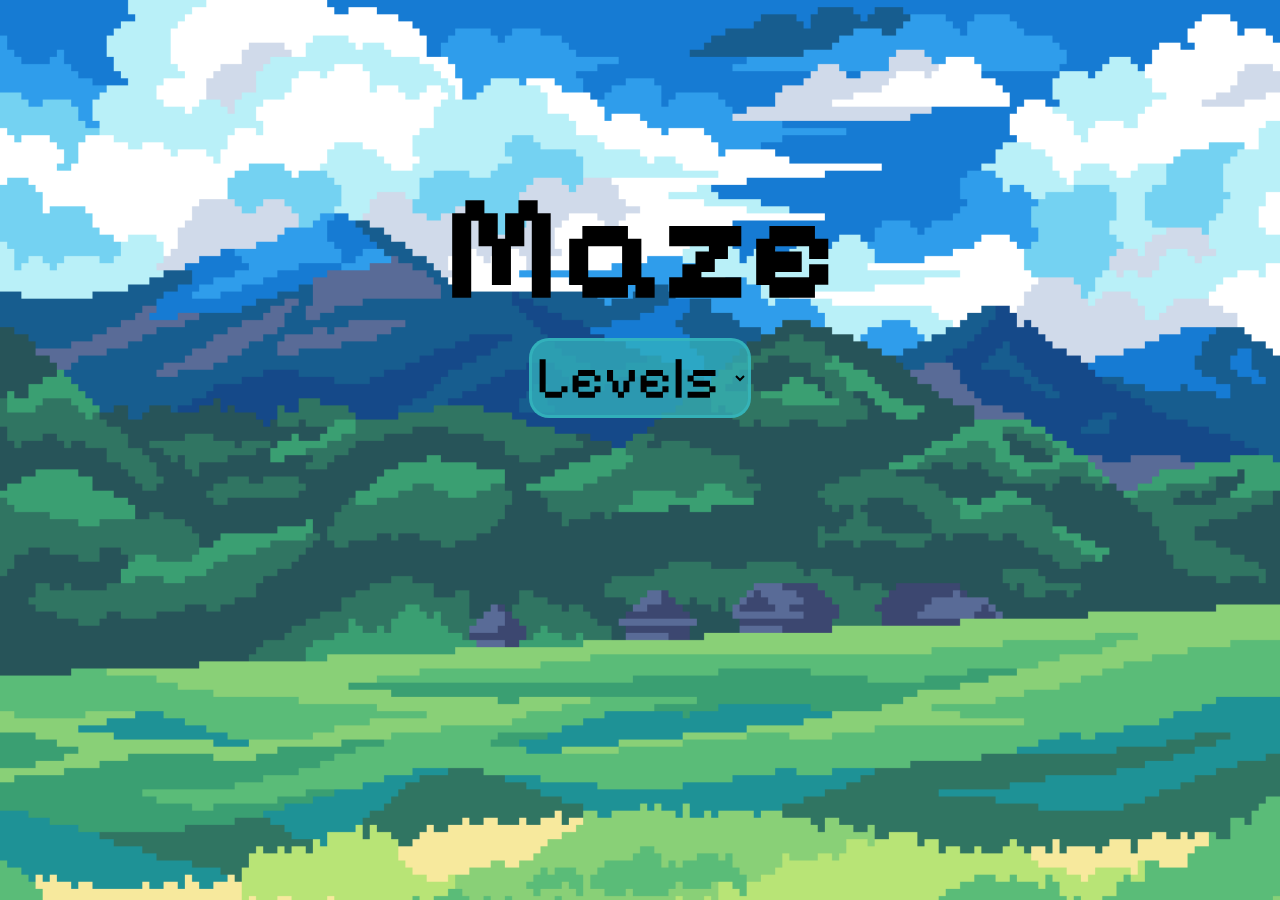
<file: JuegosM12/Eviam/index.html>
<!DOCTYPE html>
<html lang="en">
<head>
    <meta charset="UTF-8">
    <meta name="viewport" content="width=device-width, initial-scale=1.0">
    <link rel="stylesheet" href="./style.css">
    <link rel="preconnect" href="https://fonts.googleapis.com">
    <link rel="preconnect" href="https://fonts.gstatic.com" crossorigin>
    <link href="https://fonts.googleapis.com/css2?family=Pixelify+Sans:wght@400;500;600;700&display=swap" rel="stylesheet">
    <title>Maze Game</title>
</head>
<body>

    <button id="back">
        back
    </button>
    <div class="game">
        <h1 id="title">Maze</h1>
        <select id="levelSelect">
            <option selected>Levels</option>
            <option value="1">Level 1</option>
            <option value="2">Level 2</option>
            <option value="3">Level 3</option>
        </select>

        <div id="maze-container">
            <img src="images/warrior/warrior_down.gif" alt="warrior" id="warrior" height="50px" width="50px">
            <!-- <img src="img/door.png" alt="door" id="door" height="50px" width="50px"> -->
            <div id="lantern"></div>
            <div id="lanternDoor"></div>
        </div>
    </div>

    

    <script src="script.js"></script>
</body>
</html>
</file>
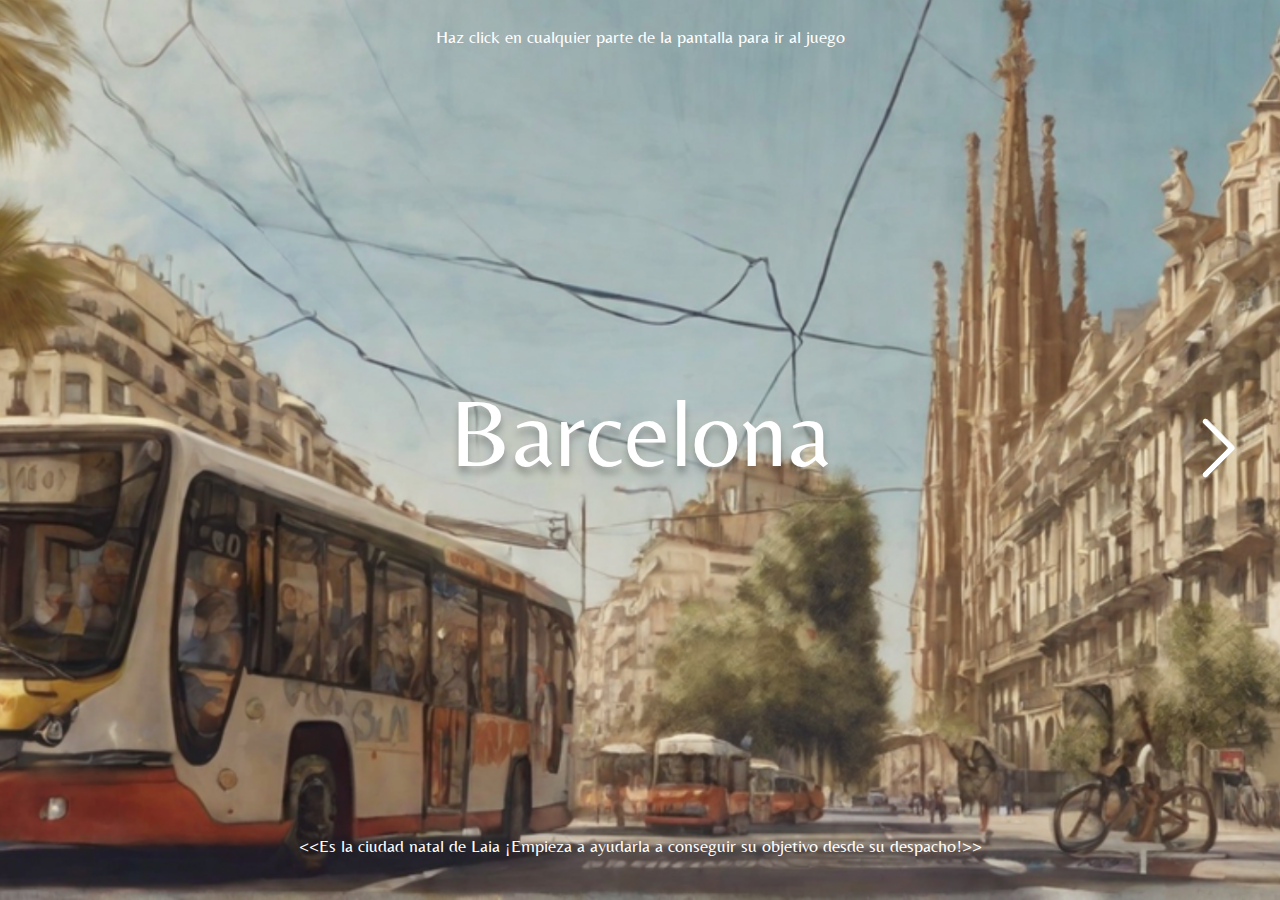
<file: landingPageM12/gameInterface/carrouselJuegos.html>
<!DOCTYPE html>
<html lang="en">
<head>
  <title>Laia Ferrer, ens ilumines?</title>
  <meta charset="utf-8">
  <meta name="viewport" content="width=device-width, initial-scale=1">
  <link rel="preconnect" href="https://fonts.googleapis.com">
  <link rel="preconnect" href="https://fonts.gstatic.com" crossorigin>
  <link href="https://fonts.googleapis.com/css2?family=Belleza&display=swap" rel="stylesheet">
  <link rel="stylesheet" href="cssInicio/styles.css">
</head>
<body class="carouselBody">

<!-- Carousel -->
<div class="carouselContainer">
  <div class="flecha izquierda" onclick="prev()">
    <img src="images/leftArrow.png" alt="Flecha izquierda">
  </div>

  <!-- The slideshow/carousel -->
<a href="../../JuegosM12/Isaac/meuJogoDoLixo/meuJogoDoLixo.php">
  <div class="carousel slide-1">
      <div class="carousel-caption">
        <div class="hazClick">Haz click en cualquier parte de la pantalla para ir al juego</div>
        <div class="tituloCarousel">
          <p>Barcelona</p>
        </div>
        <div class="descripcion">
          <p>&lt;&lt;Es la ciudad natal de Laia
            ¡Empieza a ayudarla a conseguir su objetivo desde su despacho!&gt;&gt;</p>
        </div>
      </div>
  </div>
</a>

<a href="../../JuegosM12/Eviam/index.php">
  <div class="carousel slide-2">
    <div class="carousel-caption">
      <div class="hazClick">Haz click en cualquier parte de la pantalla para ir al juego</div>
      <div class="tituloCarousel">
        <p>Brasil</p>
      </div>
      <div class="descripcion">
        <p>&lt;&lt;Laia se reúne con Cauán para escuchar en primera persona las
          necesidades de su poblado, para ello, plantea dos preguntas:
          - ¿Qué desea electrificar?
          - ¿Con qué recursos cuenta?&gt;&gt;</p>
      </div>
    </div>
  </div>
</a>

<a href="../../JuegosM12/Ivan/index.php">
  <div class="carousel slide-3">
    <div class="carousel-caption">
      <div class="hazClick">Haz click en cualquier parte de la pantalla para ir al juego</div>
      <div class="tituloCarousel">
        <p>Kenia</p>
      </div>
      <div class="descripcion">
        <p>&lt;&lt;Laia se reúne con Malik Pokot para escuchar en primera persona las
          necesidades de su poblado, para ello, plantea dos preguntas:
          - ¿Qué desea electrificar?
          - ¿Con qué recursos cuenta?&gt;&gt;</p>
      </div>
    </div>
  </div>
</a>

<a href="../../JuegosM12/Jordi/Quiz/quiz.php">
  <div class="carousel slide-4">
    <div class="carousel-caption">
      <div class="hazClick">Haz click en cualquier parte de la pantalla para ir al juego</div>
      <div class="tituloCarousel">
        <p>India</p>
      </div>
      <div class="descripcion">
        <p>&lt;&lt;Laia se reúne con Alisha Singh para escuchar en primera persona las
          necesidades de su poblado, para ello, plantea dos preguntas:
          - ¿Qué desea electrificar?
          - ¿Con qué recursos cuenta?&gt;&gt;</p>
      </div>
    </div>
  </div>
</a>

  <div class="flecha derecha" onclick="next()">
    <img src="images/rightArrow.png" alt="flecha derecha">
  </div>
</div>
<script src="carrousel.js"></script>
</body>
</html>
</file>
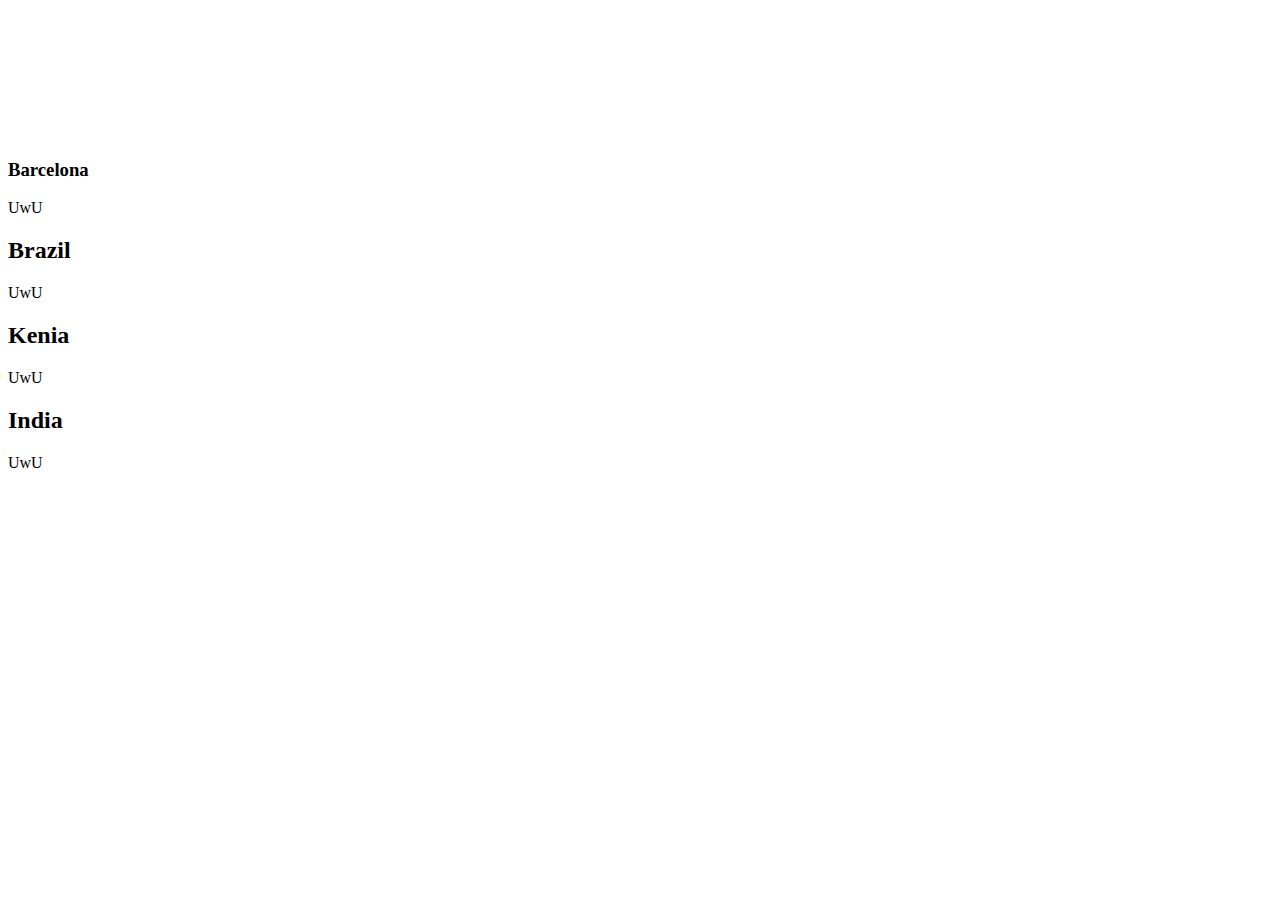
<file: landingPageM12/inicio/carrouselJuegos.html>
<!DOCTYPE html>
<html lang="en">
<head>
  <title>Bootstrap Example</title>
  <meta charset="utf-8">
  <meta name="viewport" content="width=device-width, initial-scale=1">
</head>
<body>

<!-- Carousel -->
<div class="carouselContainer">

  <!-- Indicators/dots -->
  <!-- <div class="carousel-indicators">
    <button type="button" data-bs-target="#demo" data-bs-slide-to="0" class="active"></button>
    <button type="button" data-bs-target="#demo" data-bs-slide-to="1"></button>
    <button type="button" data-bs-target="#demo" data-bs-slide-to="2"></button>
    <button type="button" data-bs-target="#demo" data-bs-slide-to="3"></button>
  </div> -->

  <div class="flechaIzquierdaCarousel">
    <img src="images/leftArrow.png" alt="Flecha izquierda">
  </div>
  
  <!-- The slideshow/carousel -->
  <div class="carousel">
    <div class="carousel carousel-1">
      <div class="carousel-caption">
        <h3>Barcelona</h3>
        <p>UwU</p>
      </div>
    </div>

    <div class="carousel carousel-1">
        <div class="carousel-caption">
          <h2>Brazil</h2>
          <p>UwU</p>
        </div>
    </div>

    <div class="carousel carousel-1">
        <div class="carousel-caption">
          <h2>Kenia</h2>
          <p>UwU</p>
        </div>
    </div>

    <div class="carousel carousel-1">
        <div class="carousel-caption">
          <h2>India</h2>
          <p>UwU</p>
        </div>
    </div>

    <div class="flechaDerechaCarousel">
      <img src="images/rightArrow.png" alt="flecha derecha">
    </div>
</div>

</body>
</html>
</file>
<file: JuegosM12/Eviam/style.css>
*{
    margin: 0;
    padding: 0;
}

body {
    background-image: url(./img/landscape.png);
    background-size: cover;
    background-repeat: no-repeat;
    background-attachment: fixed;
}
.game {
    display: flex;
    align-items: center;
    flex-direction: column;
    justify-content: center;
    height: 45vw;
}

#back {
    font-family: 'Pixelify Sans', sans-serif;
    font-size: 30px;
    border-radius: 10px;
    border: 3px solid rgba(54, 185, 192, 0.5);
    background-color: rgba(54, 185, 192, 0.5);
    display: none;
    padding-inline: 30px;
    transition: 0.2s;
    margin-left: 20px;
    margin-top: 20px;
}

#back:hover {
    background-color: rgba(54, 185, 192, 0.9);
}

#counter{
    font-family: 'Pixelify Sans', sans-serif;
    font-size: 30px;
    border-radius: 10px;
    border: 3px solid rgba(54, 185, 192, 0.5);
    background-color: rgba(54, 185, 192, 0.5);
    display: none;
    padding-inline: 30px;
    transition: 0.2s;
    margin-left: auto;
    margin-right: 20px;
    margin-top: 20px;
}

#again{
    font-family: 'Pixelify Sans', sans-serif;
    font-size: 40px;
    border-radius: 10px;
    border: 3px solid rgba(54, 185, 192, 0.5);
    background-color: rgba(54, 185, 192, 0.5);
    display: none;
    padding-inline: 30px;
    transition: 0.2s;
    margin-top: 20px;
    transition: 0.2s;
}

#again:hover {
    background-color: rgba(54, 185, 192, 0.9);
}

#start {
    font-family: 'Pixelify Sans', sans-serif;
    font-size: 50px;
    border-radius: 10px;
    border: 3px solid rgba(54, 185, 192, 0.6);
    background-color: rgba(54, 185, 192, 0.6);
    padding-inline: 30px;
    margin-top: 100px;
    transition: 0.2s;
}

#start:hover {
    background-color: rgba(54, 185, 192, 0.9);
}

#title {
    font-size: 150px;
    font-family: 'Pixelify Sans', sans-serif;
}

#levelSelect {
    border: 3px solid rgba(54, 185, 192, 0.711);
    background-color: rgba(54, 185, 192, 0.711);
    font-family: 'Pixelify Sans', sans-serif;
    position: relative;
    display: flex;
    font-size: 60px;
    flex-direction: column;
    border-radius: 20px;
    overflow: hidden;
    display: block;
}


#maze-container {
    border: 10px solid black;
    position: relative;
    display: flex;
    flex-direction: column;
    border-radius: 10px;
    overflow: hidden;
    display: none;
}

.row {
    display: flex;
}
.cell {
    width: 50px;
    height: 50px;
    border: 1px solid rgb(133, 132, 132);
    background-image: url(./img/cell.png);
}

.wall {
    background-image: url(./img/wall.png);
    border: 1px solid black;
}

.door {
    background-image: url(./img/door.png);
}

#warrior {
    position: absolute;
    top: 0px;
    left: 0px;
    /* background: radial-gradient(circle at 20px 20px, blue 0%, red); */
    /* transition: 0.3s; */
}
/* #warrior:hover {
    background: var(--bg--color);
} */
/* #door{
    position: absolute;
    bottom: 0px;
    right: 0px;
} */

#lantern {
    position: absolute;
    width: 3000px;
    height: 3000px;
    background: radial-gradient(circle at 1500px 1500px, transparent 0%, black 90px);
    pointer-events: none;
    /* transition: 0.3s; */
}
/* #lanternDoor {
    position: absolute;
    width: 100%;
    height: 100%;
    background: radial-gradient(circle at bottom 25px right 25px, transparent 0%, black 30px);
    pointer-events: none;
} */

.counter-container
{
    display: flex;
}
</file>
<file: landingPageM12/gameInterface/cssInicio/styles.css>
body {
    font-family: var(--textFamily);
}

/* Estilo para las banderas */
.banderas {
    position: fixed;
    top: 10px;
    left: 10px;
    display: flex;
    flex-direction: row;
    z-index: 1000; /* Ajusta este valor según sea necesario para asegurarte de que estén por encima de otros elementos */
}


/* Estilo para cada bandera individual */
.banderas img {
    width: 30px; /* Ajusta el tamaño según sea necesario */
    margin-right: 5px; /* Espacio entre las banderas */
    cursor: pointer; /* Cambia el cursor al pasar sobre las banderas */
}

:root{
    --textFamily: 'Belleza', sans-serif;
    --textColorWhite: #E0D3C6;
    --textShadow: 2px 2px 5px #5F4A43;
    --backgroundImage: url("../images/fondo.webp");
    --backgroundBlur: blur(0px);
    --bs-btn-close-bg: url("data:image/svg+xml,%3csvg xmlns='http://www.w3.org/2000/svg' viewBox='0 0 16 16' fill='%23000'%3e%3cpath d='M.293.293a1 1 0 0 1 1.414 0L8 6.586 14.293.293a1 1 0 1 1 1.414 1.414L9.414 8l6.293 6.293a1 1 0 0 1-1.414 1.414L8 9.414l-6.293 6.293a1 1 0 0 1-1.414-1.414L6.586 8 .293 1.707a1 1 0 0 1 0-1.414z'/%3e%3c/svg%3e")
}
/*index.html*/
/* .bodyBg{
    font-family: var(--textFamily);
    background-image: var(--backgroundImage);
    background-size: cover;
} */
.bodyBg {
    font-family: var(--textFamily);
}

.bodyBg::before {
    content: "";
    position: absolute;
    top: 0;
    right: 0;
    bottom: 0;
    left: 0;
    background-image: var(--backgroundImage);
    background-size: cover;
    filter: blur(2px); /* Ajusta el valor según el nivel de desenfoque deseado */
    z-index: -1;
}
/* .void{
    padding-top: 180px;
} */
.centrado{
    text-align: center;
    color: var(--textColorWhite);
    text-shadow: var(--textShadow);
}
#titulo{
    font-size: 96px;
    color: var(--textColorWhite);
    text-shadow: #5F4A43;
    font-family: var(--textFamily);
    font-style: normal;
    font-weight: 400;
    line-height: normal;
    margin-top: 10%;
}
.ol{
    list-style-type: none;
    padding-top: 101px;
    margin-bottom: -5%;
}
.lily{
    /*Espaciado entre el texto y los rombos injertados*/
    margin-top: -45px;
}
.li_a{
    text-decoration: none;
    /* color: var(--textColor); */
    color: violet;
    font-family: var(--textFamily);
}
.separator{
    text-align: center;
    margin-left: 43%;
}
.line{
    width: 200px;
    height: 0px;
    border: 1px #E0D3C6 solid;
}
.bordeBajo{
    color: var(--textColorWhite);
    border-bottom: 1px solid var(--textColorWhite);
}
.divStats{
    width: 1387px;
    height: 691px;
    flex-shrink: 0;
    border-radius: 41px;
    background: #1A1A1A;

    /* Centrado horizontal */
    position: absolute;
    left: 50%;
    transform: translateX(-50%);
    
    /* Centrado vertical */
    display: flex;
    padding: 10%;
    position: relative;
}
/* .modal-dialog {
    max-width: 100%;
    max-height: 100%;
} */
.btn-close{
    padding: calc(var(--bs-modal-header-padding-y) * .5) calc(var(--bs-modal-header-padding-x) * .5);
    filter: var(--bs-btn-close-white-filter);
    margin: -22px;
}
.modal-content{
    width: 100%;
    height: 100%;
    background: none;
    border: none;
    margin: 0px;
    padding: 0px;
}
.btn{
    font-size: 29px;
    color: var(--textColorWhite);
    text-shadow: var(--textShadow);
    font-family: var(--textFamily);
}
.divContenedor{
    margin-top: 4px;
    margin-left: 4px;
    border: 2px solid grey;
    border-radius: 5px;
    width: 300px;
    height: 207px;
}
/* .modal-dialog-scrollable{
    overflow-y: auto;
} */
.textbg{
    margin: 2%;
    font-size: 37px;
    border-radius: 5px;
    background: #766a6a;
    color: var(--textColorWhite);
}
.imagenCambioIdioma {
    height: 70%;
}

.btn-secondary {
    display: flex;
    width: 70px;
    height: 50px;
    border-radius: 12px;
    border: none;
    background: rgba(73, 63, 64, 0.62);
    position: absolute;
    top: 0;
    right: 0;
    margin-top: 20px;
    margin-right: 30px;
    justify-content: center;
    align-content: center;
    align-items: center;
}

.btn-secondary.show {
    background: rgba(73, 63, 64, 0.62);
}

.dropdown-menu.show {
    width: 155px;
    height: 162px;
    border-radius: 12px;
    border: none;
    background: rgba(73, 63, 64, 0.62);
    inset: 28px 0px auto auto;
    padding-top: 20px;
    padding-bottom: 15px;
    padding-left: 5px;
    padding-right: 5px;
     
    margin-top: 20px !important; 
}

.dropdown-item {
    color: #E0D3C6;
    font-family: Belleza;
    font-size: 20px;
    font-style: normal;
    font-weight: 400;
    line-height: normal;
    margin-top: -5px;
}

.dropdown-item:hover {
    background: rgba(255, 255, 255, 0.085);
    color: #E0D3C6;
    border-radius: 8px;
    cursor: pointer;
}

.lineaSeparadoraDropdown {
    margin-left: 15px;
    margin-top: -10px;
}
/*containerJuegos.html*/
body{
    font-family: sans-serif;
}
h2{
    font-size: 50px;
    color: var(--textColorWhite);
}
.txt{
    font-size: 29px;
    color: var(--textColorWhite);
    font-family: var(--textFamily);
    padding-bottom: 0px;
}
.carousel-indicators .active{
    background-color: var(--textColorWhite);
    opacity: 100%;
    width: 10px;
    height: 10px;
}
.carousel-indicators li{
    opacity: 25%;
    border: none;
    background-color: var(--textColorWhite);
    margin: 0px;
}

/*No se*/
.espacio{
    width: 12px;
    height: 12px;
}

/* carrouselJuegos */
.carouselBody {
    margin: 0;
    padding: 0;
}

.carouselContainer {
    position: relative;
}

.carousel {
    width: 100%;
    height: 100vh;
    background-size: cover;
    background-position: center;
    position: relative;
    overflow-x: hidden;
}

.slide-1 {
    background-image: url("../images/barcelona.png");
}

.slide-2 {
    background-image: url("../images/brasil.png");
}

.slide-3 {
    background-image: url("../images/kenia.png");
}

.slide-4 {
    background-image: url("../images/india.png");
}

.carousel-caption {
    display: flex;
    flex-direction: column;
    justify-content: space-between;
    width: 100%;
    height: 100vh;
    position: absolute;
    top: 50%;
    transform: translateY(-50%);
}

.hazClick {
    font-family: var(--textFamily);
    color: #FFF;
    text-align: center;
    font-size: 18px;
    margin: 0 auto;
    margin-top: 2%;
    clear: left;
    height: auto;
    z-index: 0;
}

.tituloCarousel {
    font-family: var(--textFamily);
    color: #FFF;
    text-align: center;
    text-shadow: 0px 7px 7px rgba(0, 0, 0, 0.25);
    font-size: 96px;
    font-style: normal;
    line-height: normal;
    top: 50%;
}

.descripcion {
    font-family: var(--textFamily);
    color: #FFF;
    text-align: center;
    font-size: 18px;
    margin: 0 auto;
    margin-bottom: 2%;
    clear: left;
    height: auto;
    z-index: 0;
}

.flecha {
    position: absolute;
    top: 50%;
    transform: translateY(-50%);
    cursor: pointer;
    z-index: 100;
}

.izquierda {
    left: 0;
}

.derecha {
    right: 0;
}

a {
    text-decoration: none;
}
</file>
